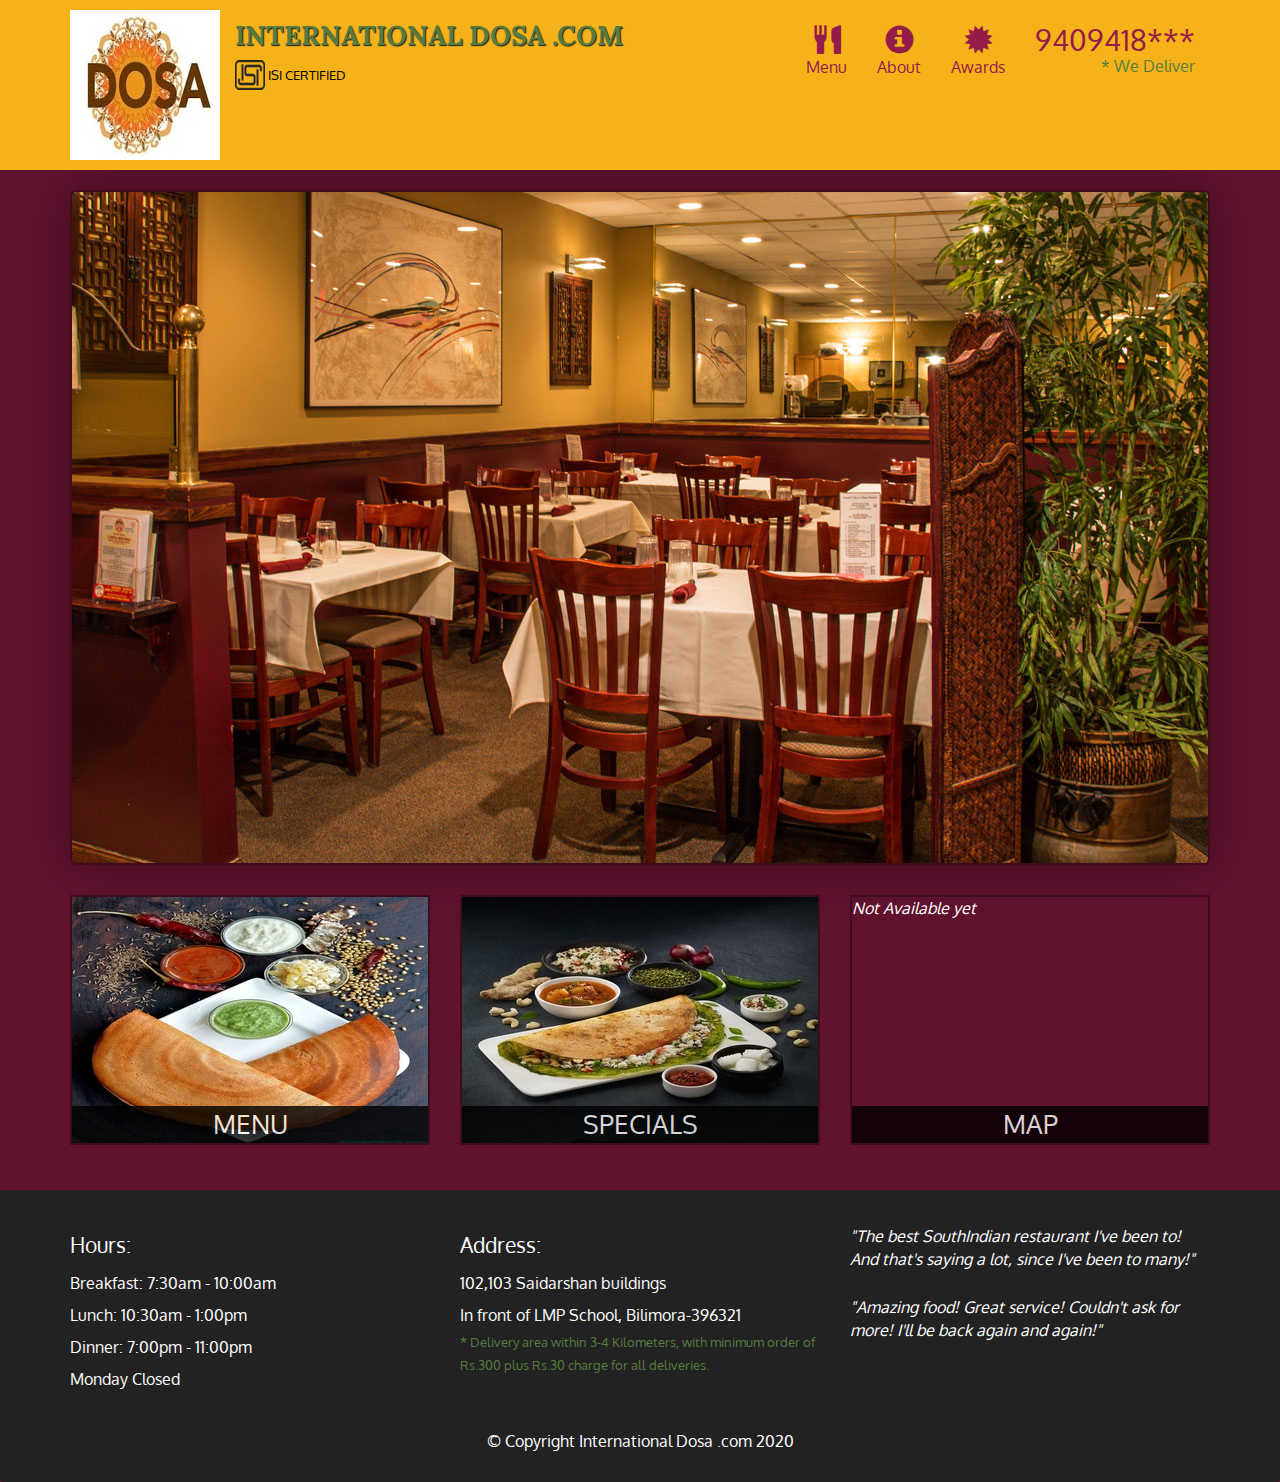
<file: index.html>
<!doctype html>
<html lang="en">
  <head>
    <meta charset="utf-8">
    <meta http-equiv="X-UA-Compatible" content="IE=edge">
    <meta name="viewport" content="width=device-width, initial-scale=1">
    <title>International Dosa.com</title>
    <link rel="stylesheet" href="css/bootstrap.min.css">
    <link rel="stylesheet" href="css/styles.css">
    <link href='https://fonts.googleapis.com/css?family=Oxygen:400,300,700' rel='stylesheet' type='text/css'>
    <link href='https://fonts.googleapis.com/css?family=Lora' rel='stylesheet' type='text/css'>
  </head>
<body>
  <header>
    <nav id="header-nav" class="navbar navbar-default">
      <div class="container">
        <div class="navbar-header">
          <a href="index.html" class="pull-left visible-md visible-lg">
            <div id="logo-img"></div>
          </a>

          <div class="navbar-brand">
            <a href="index.html"><h1>International Dosa .com</h1></a>
            <p>
              <img src="images/Webp.net-resizeimage (1).png" alt="ISI certification">
              <span>ISI Certified</span>
            </p>
          </div>

          <button id="navbarToggle" type="button" class="navbar-toggle collapsed" data-toggle="collapse" data-target="#collapsable-nav" aria-expanded="false">
            <span class="sr-only">Toggle navigation</span>
            <span class="icon-bar"></span>
            <span class="icon-bar"></span>
            <span class="icon-bar"></span>
          </button>
        </div>
        
        <div id="collapsable-nav" class="collapse navbar-collapse">
           <ul id="nav-list" class="nav navbar-nav navbar-right">
            <li class="visible-xs active">
              <a href="index.html">
                <span class="glyphicon glyphicon-home"></span> Home</a>
            </li>
            <li>
              <a href="menu-categories.html">
                <span class="glyphicon glyphicon-cutlery"></span><br class="hidden-xs"> Menu</a>
            </li>
            <li>
              <a href="#">
                <span class="glyphicon glyphicon-info-sign"></span><br class="hidden-xs"> About</a>
            </li>
            <li>
              <a href="#">
                <span class="glyphicon glyphicon-certificate"></span><br class="hidden-xs"> Awards</a>
            </li>
            <li id="phone" class="hidden-xs">
              <a href="tel:940-941-8***">
                <span>9409418***</span></a><div>* We Deliver</div>
            </li>
          </ul><!-- #nav-list -->
        </div><!-- .collapse .navbar-collapse -->
      </div><!-- .container -->
    </nav><!-- #header-nav -->
  </header>

  <div id="call-btn" class="visible-xs">
    <a class="btn" href="tel:940-941-8***">
    <span class="glyphicon glyphicon-earphone"></span>
   9409418***
    </a>
  </div>
  <div id="xs-deliver" class="text-center visible-xs">* We Deliver</div>

  <div id="main-content" class="container">
    <div class="jumbotron">
      <img src="images/jumbotron_768.jpg" alt="Picture of restaurant" class="img-responsive visible-xs">
    </div>

    <div id="home-tiles" class="row">
      <div class="col-md-4 col-sm-6 col-xs-12">
        <a href="menu-categories.html"><div id="menu-tile"><span>menu</span></div></a>
      </div>
      <div class="col-md-4 col-sm-6 col-xs-12">
        <a href="single-category.html"><div id="specials-tile"><span>specials</span></div></a>
      </div>
      <div class="col-md-4 col-sm-12 col-xs-12">
        <!--<a href="https://www.google.com/maps/place/David+Chu's+China+Bistro/@39.3635874,-76.7138622,17z/data=!4m6!1m3!3m2!1s0x89c81a14e7817803:0xab20a0e99daa17ea!2sDavid+Chu's+China+Bistro!3m1!1s0x89c81a14e7817803:0xab20a0e99daa17ea" target="_blank">-->
          <div id="map-tile">
            <spam><i>Not Available yet</i></spam>
            <!--<iframe src="https://www.google.com/maps/embed?pb=!1m18!1m12!1m3!1d3084.675372390488!2d-76.71386218529199!3d39.3635874269356!2m3!1f0!2f0!3f0!3m2!1i1024!2i768!4f13.1!3m3!1m2!1s0x89c81a14e7817803%3A0xab20a0e99daa17ea!2sDavid+Chu&#39;s+China+Bistro!5e0!3m2!1sen!2sus!4v1452824864156" width="100%" height="250" frameborder="0" style="border:0" allowfullscreen></iframe>-->
            <span>map</span>
          </div>
        </a>
      </div>
    </div><!-- End of #home-tiles -->
  </div><!-- End of #main-content -->

  <footer class="panel-footer">
    <div class="container">
      <div class="row">
        <section id="hours" class="col-sm-4">
          <span>Hours:</span><br>
          Breakfast: 7:30am - 10:00am<br>
          Lunch: 10:30am - 1:00pm<br>
          Dinner: 7:00pm - 11:00pm<br>
          Monday Closed
          <hr class="visible-xs">
        </section>
        <section id="address" class="col-sm-4">
          <span>Address:</span><br>
          102,103 Saidarshan buildings<br>
          In front of LMP School, Bilimora-396321
          <p>* Delivery area within 3-4 Kilometers, with minimum order of Rs.300 plus Rs.30 charge for all deliveries.</p>
          <hr class="visible-xs">
        </section>
        <section id="testimonials" class="col-sm-4">
          <p>"The best SouthIndian restaurant I've been to! And that's saying a lot, since I've been to many!"</p>
          <p>"Amazing food! Great service! Couldn't ask for more! I'll be back again and again!"</p>
        </section>
      </div>
      <div class="text-center">&copy; Copyright International Dosa .com 2020</div>
    </div>
  </footer>

  <!-- jQuery (Bootstrap JS plugins depend on it) -->
  <script src="js/jquery-2.1.4.min.js"></script>
  <script src="js/bootstrap.min.js"></script>
  <script src="js/script.js"></script>
</body>
</html>
</file>
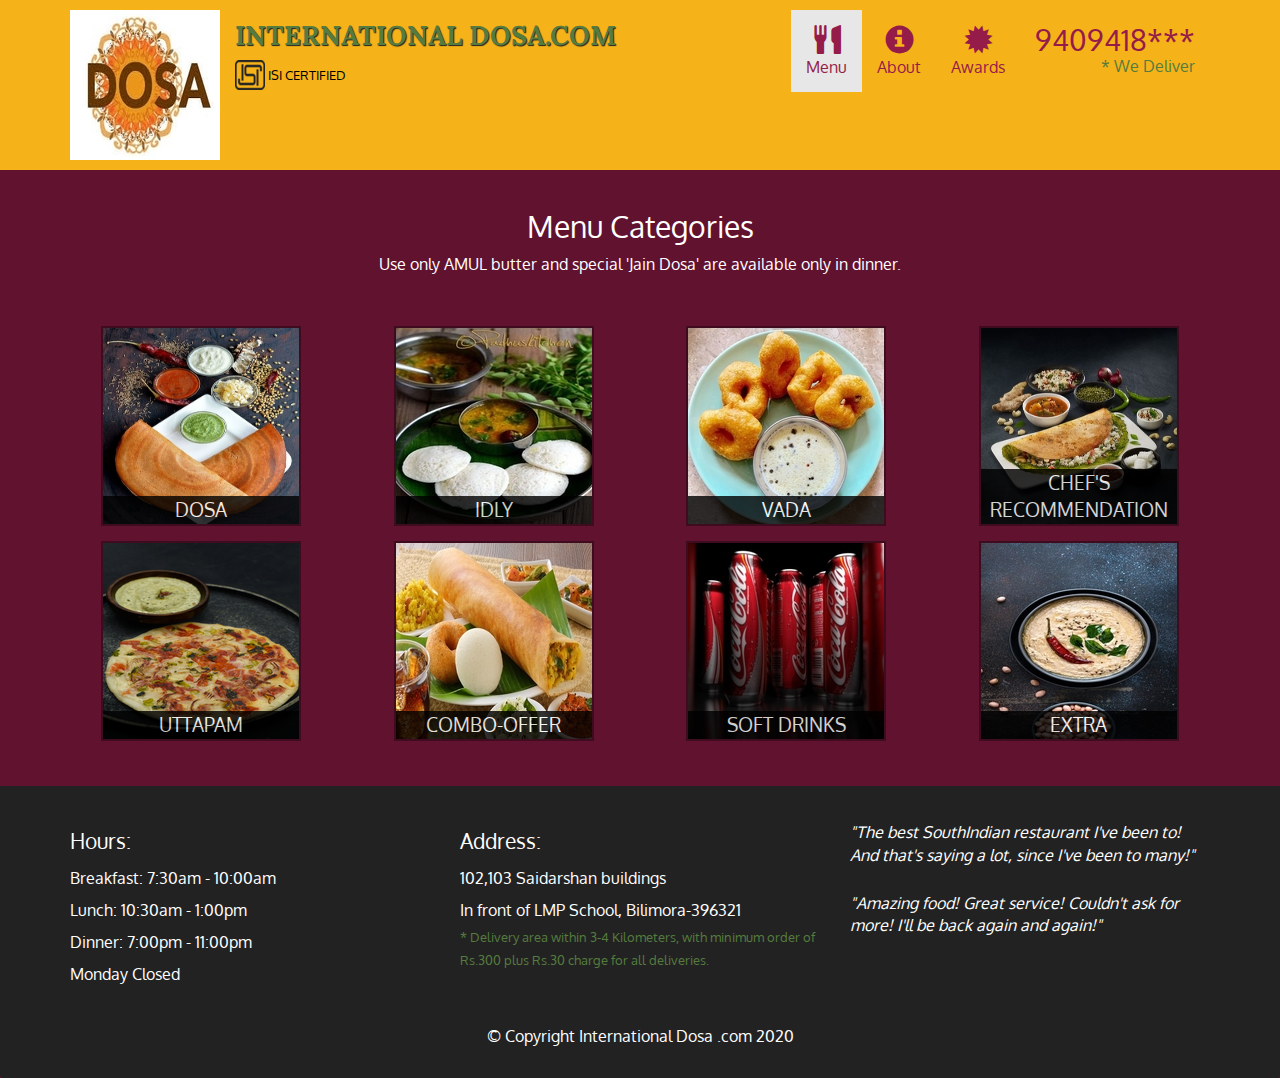
<file: menu-categories.html>
<!doctype html>
<html lang="en">
  <head>
    <meta charset="utf-8">
    <meta http-equiv="X-UA-Compatible" content="IE=edge">
    <meta name="viewport" content="width=device-width, initial-scale=1">
    <title>International Dosa.com</title>
    <link rel="stylesheet" href="css/bootstrap.min.css">
    <link rel="stylesheet" href="css/styles.css">
    <link href='https://fonts.googleapis.com/css?family=Oxygen:400,300,700' rel='stylesheet' type='text/css'>
    <link href='https://fonts.googleapis.com/css?family=Lora' rel='stylesheet' type='text/css'>
  </head>
<body>
  <header>
    <nav id="header-nav" class="navbar navbar-default">
      <div class="container">
        <div class="navbar-header">
          <a href="index.html" class="pull-left visible-md visible-lg">
            <div id="logo-img"></div>
          </a>

          <div class="navbar-brand">
            <a href="index.html"><h1>International Dosa.com</h1></a>
            <p>
              <img src="images/Webp.net-resizeimage (1).png" alt="ISI certification">
              <span>ISI Certified</span>
            </p>
          </div>

          <button type="button" class="navbar-toggle collapsed" data-toggle="collapse" data-target="#collapsable-nav" aria-expanded="false">
            <span class="sr-only">Toggle navigation</span>
            <span class="icon-bar"></span>
            <span class="icon-bar"></span>
            <span class="icon-bar"></span>
          </button>
        </div>
        
        <div id="collapsable-nav" class="collapse navbar-collapse">
           <ul id="nav-list" class="nav navbar-nav navbar-right">
            <li class="visible-xs">
              <a href="index.html">
                <span class="glyphicon glyphicon-home"></span> Home</a>
            </li>
            <li class="active">
              <a href="menu-categories.html">
                <span class="glyphicon glyphicon-cutlery"></span><br class="hidden-xs"> Menu</a>
            </li>
            <li>
              <a href="#">
                <span class="glyphicon glyphicon-info-sign"></span><br class="hidden-xs"> About</a>
            </li>
            <li>
              <a href="#">
                <span class="glyphicon glyphicon-certificate"></span><br class="hidden-xs"> Awards</a>
            </li>
            <li id="phone" class="hidden-xs">
              <a href="tel:410-602-5008">
                <span>9409418***</span></a><div>* We Deliver</div>
            </li>
          </ul><!-- #nav-list -->
        </div><!-- .collapse .navbar-collapse -->
      </div><!-- .container -->
    </nav><!-- #header-nav -->
  </header>

  <div id="call-btn" class="visible-xs">
    <a class="btn" href="tel:940-941-8***">
    <span class="glyphicon glyphicon-earphone"></span>
    9409418821
    </a>
  </div>
  <div id="xs-deliver" class="text-center visible-xs">* We Deliver</div>

  <div id="main-content" class="container">
    <h2 id="menu-categories-title" class="text-center">Menu Categories</h2>
    <div class="text-center">
      Use only AMUL butter and special 'Jain Dosa' are available only in dinner.
    </div>

    <section class="row">
      <div class="col-md-3 col-sm-4 col-xs-6 col-xxs-12">
        <a href="single-category.html">
          <div class="category-tile">
            <img width="200" height="200" src="images/menu/A/Webp.net-resizeimage1.jpg" alt="Dosa">
            <span>Dosa</span>
          </div>
        </a>
      </div>
      <div class="col-md-3 col-sm-4 col-xs-6 col-xxs-12">
        <a href="single-category(Idly).html">
          <div class="category-tile">
            <img width="200" height="200" src="images/menu/B/Webp.net-resizeimage2.jpg" alt="Idly">
            <span>Idly</span>
          </div>
        </a>
      </div>
      <div class="col-md-3 col-sm-4 col-xs-6 col-xxs-12">
        <a href="single-category(Vada).html">
          <div class="category-tile">
            <img width="200" height="200" src="images/menu/C/Vada11.jpg" alt="Vada">
            <span>Vada</span>
          </div>
        </a>
      </div>
      <div class="col-md-3 col-sm-4 col-xs-6 col-xxs-12">
        <a href="single-category(chef).html">
          <div class="category-tile">
            <img width="200" height="200" src="images/menu/D/Webp.net-resizeimage.jpg" alt="Chef's Recommendation">
            <span>Chef's Recommendation</span>
          </div>
        </a>
      </div>
      <div class="col-md-3 col-sm-4 col-xs-6 col-xxs-12">
        <a href="single-category(Uttapam).html">
          <div class="category-tile">
            <img width="200" height="200" src="images/menu/E/Uttapan11.jpg" alt="Uttapam">
            <span>Uttapam</span>
          </div>
        </a>
      </div>
      <div class="col-md-3 col-sm-4 col-xs-6 col-xxs-12">
        <a href="single-category(combo).html">
          <div class="category-tile">
            <img width="200" height="200" src="images/menu/F/Combo11.jpg" alt="Combo-Offer">
            <span>Combo-Offer</span>
          </div>
        </a>
      </div>
      <div class="col-md-3 col-sm-4 col-xs-6 col-xxs-12">
        <a href="#">
          <div class="category-tile">
            <img width="200" height="200" src="images/menu/G/Drink11.jpg" alt="Drinks">
            <span>Soft Drinks</span>
          </div>
        </a>
      </div>
       <div class="col-md-3 col-sm-4 col-xs-6 col-xxs-12">
        <a href="#">
          <div class="category-tile">
            <img width="200" height="200" src="images/menu/H/Extra11.jpg" alt="Extra">
            <span>Extra</span>
          </div>
        </a>
      </div>
    </section>

  </div><!-- End of #main-content -->

  <footer class="panel-footer">
    <div class="container">
      <div class="row">
        <section id="hours" class="col-sm-4">
          <span>Hours:</span><br>
          Breakfast: 7:30am - 10:00am<br>
          Lunch: 10:30am - 1:00pm<br>
          Dinner: 7:00pm - 11:00pm<br>
          Monday Closed
          <hr class="visible-xs">
        </section>
        <section id="address" class="col-sm-4">
          <span>Address:</span><br>
          102,103 Saidarshan buildings<br>
          In front of LMP School, Bilimora-396321
          <p>* Delivery area within 3-4 Kilometers, with minimum order of Rs.300 plus Rs.30 charge for all deliveries.</p>
          <hr class="visible-xs">
        </section>
        <section id="testimonials" class="col-sm-4">
          <p>"The best SouthIndian restaurant I've been to! And that's saying a lot, since I've been to many!"</p>
          <p>"Amazing food! Great service! Couldn't ask for more! I'll be back again and again!"</p>
        </section>
      </div>
      <div class="text-center">&copy; Copyright International Dosa .com 2020</div>
    </div>
  </footer>

  <!-- jQuery (Bootstrap JS plugins depend on it) -->
  <script src="js/jquery-2.1.4.min.js"></script>
  <script src="js/bootstrap.min.js"></script>
  <script src="js/script.js"></script>
</body>
</html>
</file>
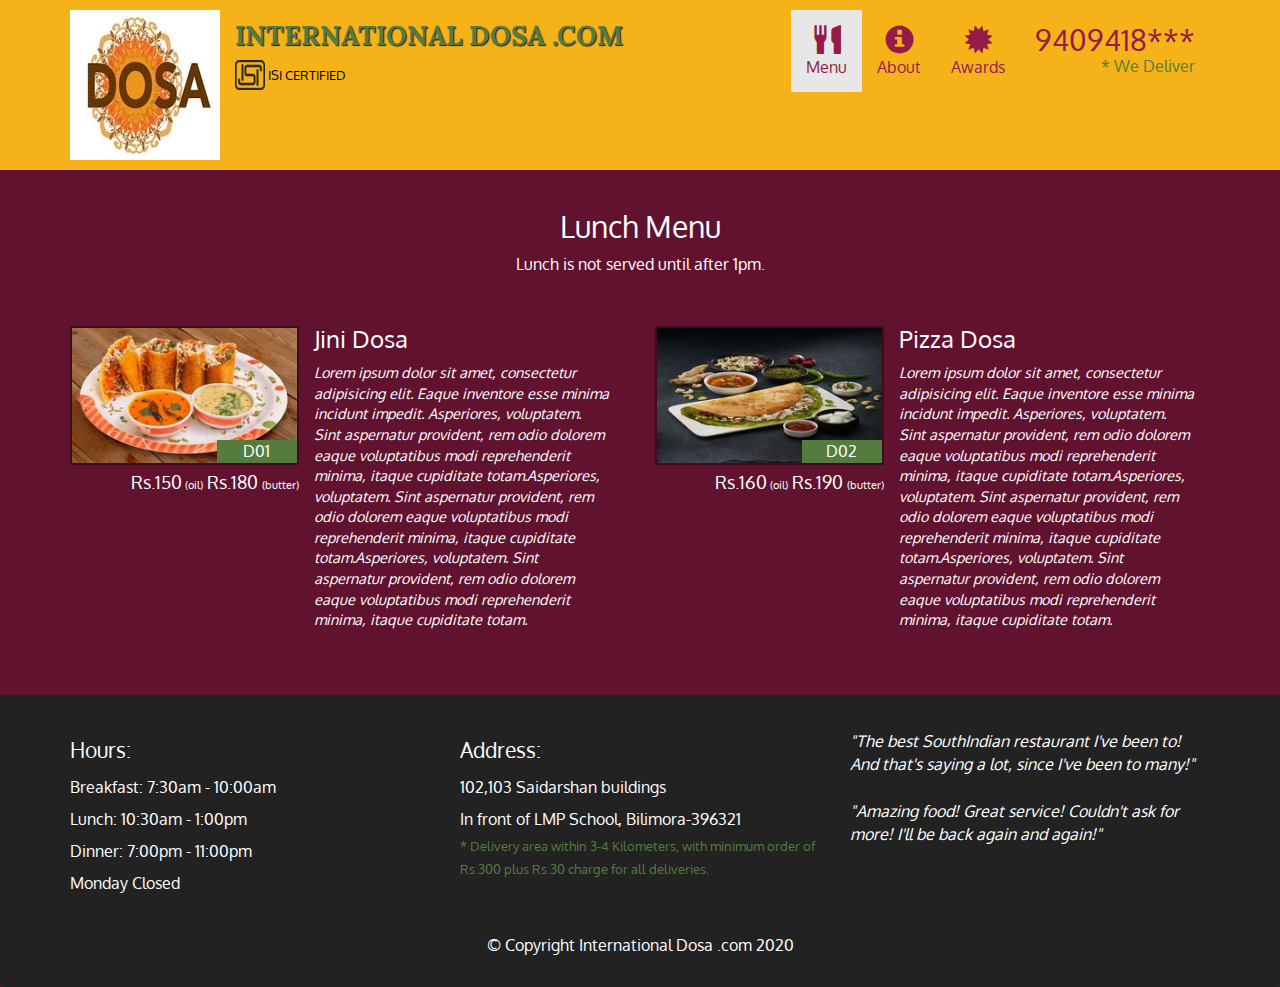
<file: single-category(chef).html>
<!doctype html>
<html lang="en">
  <head>
    <meta charset="utf-8">
    <meta http-equiv="X-UA-Compatible" content="IE=edge">
    <meta name="viewport" content="width=device-width, initial-scale=1">
    <title>International Dosa .com</title>
    <link rel="stylesheet" href="css/bootstrap.min.css">
    <link rel="stylesheet" href="css/styles.css">
    <link href='https://fonts.googleapis.com/css?family=Oxygen:400,300,700' rel='stylesheet' type='text/css'>
    <link href='https://fonts.googleapis.com/css?family=Lora' rel='stylesheet' type='text/css'>
  </head>
<body>
  <header>
    <nav id="header-nav" class="navbar navbar-default">
      <div class="container">
        <div class="navbar-header">
          <a href="index.html" class="pull-left visible-md visible-lg">
            <div id="logo-img"></div>
          </a>

          <div class="navbar-brand">
            <a href="index.html"><h1>International Dosa .com</h1></a>
            <p>
              <img src="images/Webp.net-resizeimage (1).png" alt="ISI certification">
              <span>ISI Certified</span>
            </p>
          </div>

          <button type="button" class="navbar-toggle collapsed" data-toggle="collapse" data-target="#collapsable-nav" aria-expanded="false">
            <span class="sr-only">Toggle navigation</span>
            <span class="icon-bar"></span>
            <span class="icon-bar"></span>
            <span class="icon-bar"></span>
          </button>
        </div>
        
        <div id="collapsable-nav" class="collapse navbar-collapse">
           <ul id="nav-list" class="nav navbar-nav navbar-right">
            <li class="visible-xs">
              <a href="index.html">
                <span class="glyphicon glyphicon-home"></span> Home</a>
            </li>
            <li class="active">
              <a href="menu-categories.html">
                <span class="glyphicon glyphicon-cutlery"></span><br class="hidden-xs"> Menu</a>
            </li>
            <li>
              <a href="#">
                <span class="glyphicon glyphicon-info-sign"></span><br class="hidden-xs"> About</a>
            </li>
            <li>
              <a href="#">
                <span class="glyphicon glyphicon-certificate"></span><br class="hidden-xs"> Awards</a>
            </li>
            <li id="phone" class="hidden-xs">
              <a href="tel:940-941-8***">
                <span>9409418***</span></a><div>* We Deliver</div>
            </li>
          </ul><!-- #nav-list -->
        </div><!-- .collapse .navbar-collapse -->
      </div><!-- .container -->
    </nav><!-- #header-nav -->
  </header>

  <div id="call-btn" class="visible-xs">
    <a class="btn" href="tel:940-941-8***">
    <span class="glyphicon glyphicon-earphone"></span>
    9409418***
    </a>
  </div>
  <div id="xs-deliver" class="text-center visible-xs">* We Deliver</div>

  <div id="main-content" class="container">
    <h2 id="menu-categories-title" class="text-center">Lunch Menu</h2>
    <div class="text-center">Lunch is not served until after 1pm.</div>

    <section class="row">
      <div class="menu-item-tile col-md-6">
        <div class="row">
          <div class="col-sm-5">
            <div class="menu-item-photo">
              <div>D01</div>
              <img class="img-responsive" width="250" height="150" src="images/menu/D/Jimi11.jpg" alt="Plain Dosa">
            </div>
            <div class="menu-item-price">Rs.150<span> (oil)</span> Rs.180 <span>(butter)</span></div>
          </div>
          <div class="menu-item-description col-sm-7">
            <h3 class="menu-item-title">Jini Dosa</h3>
            <p class="menu-item-details">Lorem ipsum dolor sit amet, consectetur adipisicing elit. Eaque inventore esse minima incidunt impedit. Asperiores, voluptatem. Sint aspernatur provident, rem odio dolorem eaque voluptatibus modi reprehenderit minima, itaque cupiditate totam.Asperiores, voluptatem. Sint aspernatur provident, rem odio dolorem eaque voluptatibus modi reprehenderit minima, itaque cupiditate totam.Asperiores, voluptatem. Sint aspernatur provident, rem odio dolorem eaque voluptatibus modi reprehenderit minima, itaque cupiditate totam.</p>
          </div>
        </div>
        <hr class="visible-xs">
      </div>

      <div class="menu-item-tile col-md-6">
        <div class="row">
          <div class="col-sm-5">
            <div class="menu-item-photo">
              <div>D02</div>
              <img class="img-responsive" width="250" height="150" src="images/menu/D/Pizza11.jpg" alt="Pizza Dosa">
            </div>
            <div class="menu-item-price">Rs.160<span> (oil)</span> Rs.190 <span>(butter)</span></div>
          </div>
          <div class="menu-item-description col-sm-7">
            <h3 class="menu-item-title">Pizza Dosa</h3>
            <p class="menu-item-details">Lorem ipsum dolor sit amet, consectetur adipisicing elit. Eaque inventore esse minima incidunt impedit. Asperiores, voluptatem. Sint aspernatur provident, rem odio dolorem eaque voluptatibus modi reprehenderit minima, itaque cupiditate totam.Asperiores, voluptatem. Sint aspernatur provident, rem odio dolorem eaque voluptatibus modi reprehenderit minima, itaque cupiditate totam.Asperiores, voluptatem. Sint aspernatur provident, rem odio dolorem eaque voluptatibus modi reprehenderit minima, itaque cupiditate totam.</p>
          </div>
        </div>
        <hr class="visible-xs">
      </div>

      </section>

  </div><!-- End of #main-content -->

  <footer class="panel-footer">
    <div class="container">
      <div class="row">
        <section id="hours" class="col-sm-4">
          <span>Hours:</span><br>
          Breakfast: 7:30am - 10:00am<br>
          Lunch: 10:30am - 1:00pm<br>
          Dinner: 7:00pm - 11:00pm<br>
          Monday Closed
          <hr class="visible-xs">
        </section>
        <section id="address" class="col-sm-4">
          <span>Address:</span><br>
          102,103 Saidarshan buildings<br>
          In front of LMP School, Bilimora-396321
          <p>* Delivery area within 3-4 Kilometers, with minimum order of Rs.300 plus Rs.30 charge for all deliveries.</p>
          <hr class="visible-xs">
        </section>
        <section id="testimonials" class="col-sm-4">
          <p>"The best SouthIndian restaurant I've been to! And that's saying a lot, since I've been to many!"</p>
          <p>"Amazing food! Great service! Couldn't ask for more! I'll be back again and again!"</p>
        </section>
      </div>
      <div class="text-center">&copy; Copyright International Dosa .com 2020</div>
    </div>
  </footer>

  <!-- jQuery (Bootstrap JS plugins depend on it) -->
  <script src="js/jquery-2.1.4.min.js"></script>
  <script src="js/bootstrap.min.js"></script>
  <script src="js/script.js"></script>
</body>
</html>
</file>
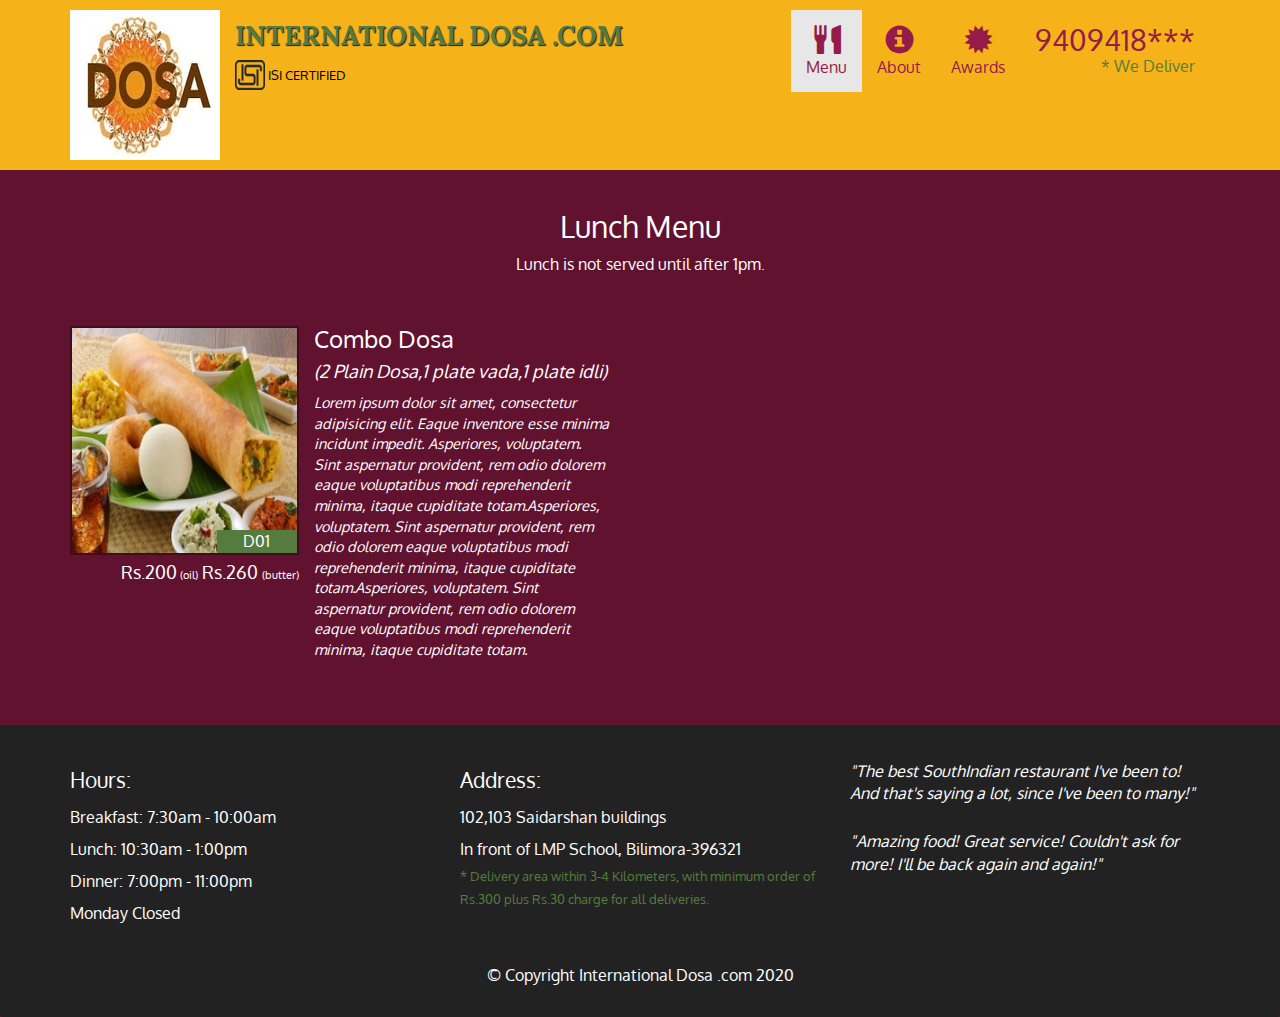
<file: single-category(combo).html>
<!doctype html>
<html lang="en">
  <head>
    <meta charset="utf-8">
    <meta http-equiv="X-UA-Compatible" content="IE=edge">
    <meta name="viewport" content="width=device-width, initial-scale=1">
    <title>International Dosa .com</title>
    <link rel="stylesheet" href="css/bootstrap.min.css">
    <link rel="stylesheet" href="css/styles.css">
    <link href='https://fonts.googleapis.com/css?family=Oxygen:400,300,700' rel='stylesheet' type='text/css'>
    <link href='https://fonts.googleapis.com/css?family=Lora' rel='stylesheet' type='text/css'>
  </head>
<body>
  <header>
    <nav id="header-nav" class="navbar navbar-default">
      <div class="container">
        <div class="navbar-header">
          <a href="index.html" class="pull-left visible-md visible-lg">
            <div id="logo-img"></div>
          </a>

          <div class="navbar-brand">
            <a href="index.html"><h1>International Dosa .com</h1></a>
            <p>
              <img src="images/Webp.net-resizeimage (1).png" alt="ISI certification">
              <span>ISI Certified</span>
            </p>
          </div>

          <button type="button" class="navbar-toggle collapsed" data-toggle="collapse" data-target="#collapsable-nav" aria-expanded="false">
            <span class="sr-only">Toggle navigation</span>
            <span class="icon-bar"></span>
            <span class="icon-bar"></span>
            <span class="icon-bar"></span>
          </button>
        </div>
        
        <div id="collapsable-nav" class="collapse navbar-collapse">
           <ul id="nav-list" class="nav navbar-nav navbar-right">
            <li class="visible-xs">
              <a href="index.html">
                <span class="glyphicon glyphicon-home"></span> Home</a>
            </li>
            <li class="active">
              <a href="menu-categories.html">
                <span class="glyphicon glyphicon-cutlery"></span><br class="hidden-xs"> Menu</a>
            </li>
            <li>
              <a href="#">
                <span class="glyphicon glyphicon-info-sign"></span><br class="hidden-xs"> About</a>
            </li>
            <li>
              <a href="#">
                <span class="glyphicon glyphicon-certificate"></span><br class="hidden-xs"> Awards</a>
            </li>
            <li id="phone" class="hidden-xs">
              <a href="tel:940-941-8***">
                <span>9409418***</span></a><div>* We Deliver</div>
            </li>
          </ul><!-- #nav-list -->
        </div><!-- .collapse .navbar-collapse -->
      </div><!-- .container -->
    </nav><!-- #header-nav -->
  </header>

  <div id="call-btn" class="visible-xs">
    <a class="btn" href="tel:940-941-8***">
    <span class="glyphicon glyphicon-earphone"></span>
    9409418***
    </a>
  </div>
  <div id="xs-deliver" class="text-center visible-xs">* We Deliver</div>

  <div id="main-content" class="container">
    <h2 id="menu-categories-title" class="text-center">Lunch Menu</h2>
    <div class="text-center">Lunch is not served until after 1pm.</div>

    <section class="row">
      <div class="menu-item-tile col-md-6">
        <div class="row">
          <div class="col-sm-5">
            <div class="menu-item-photo">
              <div>D01</div>
              <img class="img-responsive" width="250" height="150" src="images/menu/F/Combo11.jpg" alt="Combo Dosa">
            </div>
            <div class="menu-item-price">Rs.200<span> (oil)</span> Rs.260 <span>(butter)</span></div>
          </div>
          <div class="menu-item-description col-sm-7">
            <h3 class="menu-item-title">Combo Dosa</h3><h4><i>(2 Plain Dosa,1 plate vada,1 plate idli)</i></h4>
            <p class="menu-item-details">Lorem ipsum dolor sit amet, consectetur adipisicing elit. Eaque inventore esse minima incidunt impedit. Asperiores, voluptatem. Sint aspernatur provident, rem odio dolorem eaque voluptatibus modi reprehenderit minima, itaque cupiditate totam.Asperiores, voluptatem. Sint aspernatur provident, rem odio dolorem eaque voluptatibus modi reprehenderit minima, itaque cupiditate totam.Asperiores, voluptatem. Sint aspernatur provident, rem odio dolorem eaque voluptatibus modi reprehenderit minima, itaque cupiditate totam.</p>
          </div>
        </div>
        <hr class="visible-xs">
      </div>
       <div class="clearfix visible-lg-block visible-md-block"></div>

    </section>

  </div><!-- End of #main-content -->

  <footer class="panel-footer">
    <div class="container">
      <div class="row">
        <section id="hours" class="col-sm-4">
          <span>Hours:</span><br>
          Breakfast: 7:30am - 10:00am<br>
          Lunch: 10:30am - 1:00pm<br>
          Dinner: 7:00pm - 11:00pm<br>
          Monday Closed
          <hr class="visible-xs">
        </section>
        <section id="address" class="col-sm-4">
          <span>Address:</span><br>
          102,103 Saidarshan buildings<br>
          In front of LMP School, Bilimora-396321
          <p>* Delivery area within 3-4 Kilometers, with minimum order of Rs.300 plus Rs.30 charge for all deliveries.</p>
          <hr class="visible-xs">
        </section>
        <section id="testimonials" class="col-sm-4">
          <p>"The best SouthIndian restaurant I've been to! And that's saying a lot, since I've been to many!"</p>
          <p>"Amazing food! Great service! Couldn't ask for more! I'll be back again and again!"</p>
        </section>
      </div>
      <div class="text-center">&copy; Copyright International Dosa .com 2020</div>
    </div>
  </footer>

  <!-- jQuery (Bootstrap JS plugins depend on it) -->
  <script src="js/jquery-2.1.4.min.js"></script>
  <script src="js/bootstrap.min.js"></script>
  <script src="js/script.js"></script>
</body>
</html>
</file>
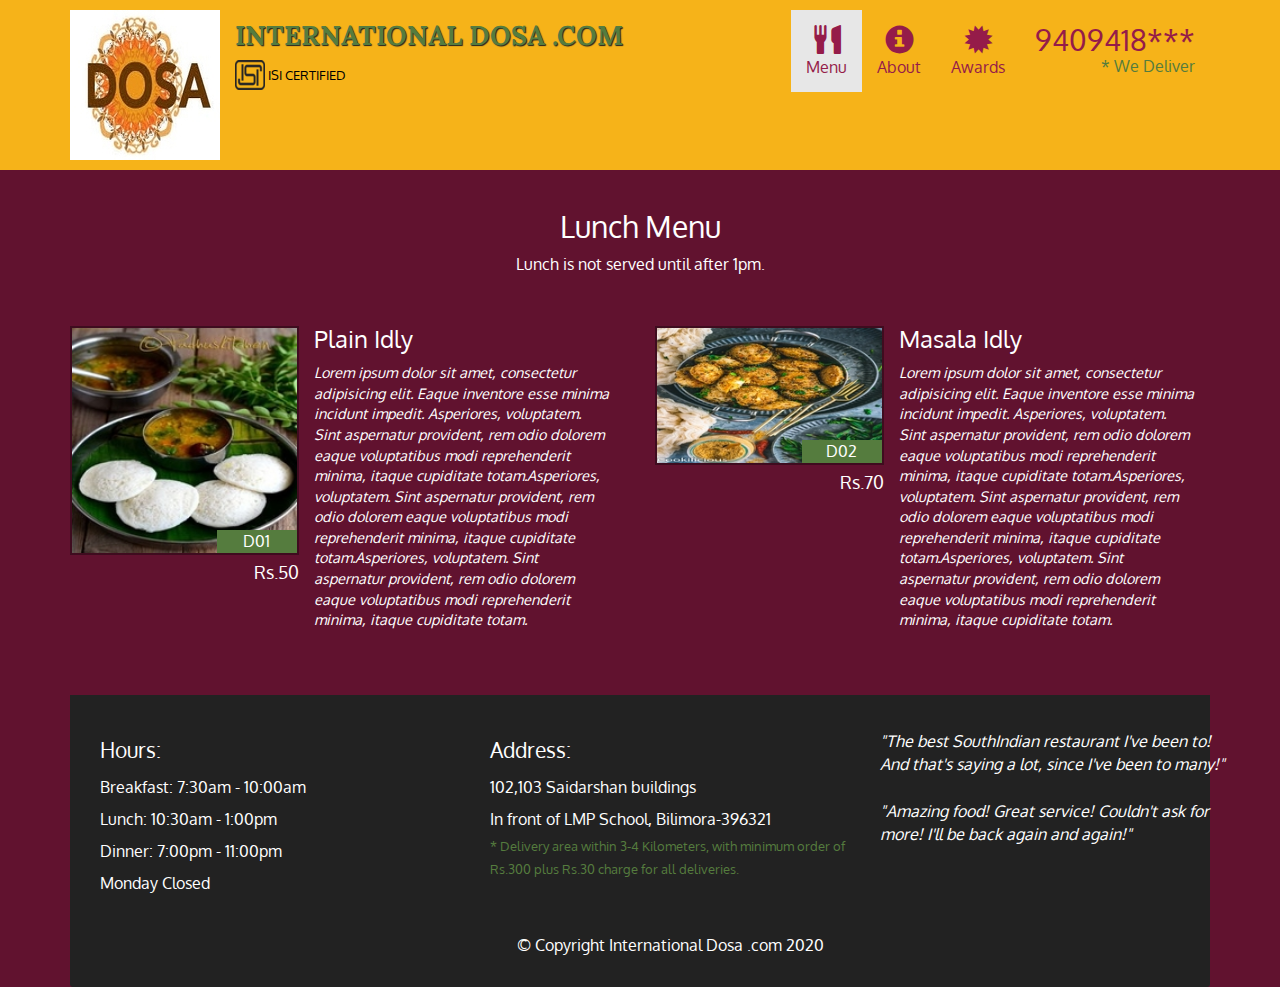
<file: single-category(Idly).html>
<!doctype html>
<html lang="en">
  <head>
    <meta charset="utf-8">
    <meta http-equiv="X-UA-Compatible" content="IE=edge">
    <meta name="viewport" content="width=device-width, initial-scale=1">
    <title>International Dosa .com</title>
    <link rel="stylesheet" href="css/bootstrap.min.css">
    <link rel="stylesheet" href="css/styles.css">
    <link href='https://fonts.googleapis.com/css?family=Oxygen:400,300,700' rel='stylesheet' type='text/css'>
    <link href='https://fonts.googleapis.com/css?family=Lora' rel='stylesheet' type='text/css'>
  </head>
<body>
  <header>
    <nav id="header-nav" class="navbar navbar-default">
      <div class="container">
        <div class="navbar-header">
          <a href="index.html" class="pull-left visible-md visible-lg">
            <div id="logo-img"></div>
          </a>

          <div class="navbar-brand">
            <a href="index.html"><h1>International Dosa .com</h1></a>
            <p>
              <img src="images/Webp.net-resizeimage (1).png" alt="ISI certification">
              <span>ISI Certified</span>
            </p>
          </div>

          <button type="button" class="navbar-toggle collapsed" data-toggle="collapse" data-target="#collapsable-nav" aria-expanded="false">
            <span class="sr-only">Toggle navigation</span>
            <span class="icon-bar"></span>
            <span class="icon-bar"></span>
            <span class="icon-bar"></span>
          </button>
        </div>
        
        <div id="collapsable-nav" class="collapse navbar-collapse">
           <ul id="nav-list" class="nav navbar-nav navbar-right">
            <li class="visible-xs">
              <a href="index.html">
                <span class="glyphicon glyphicon-home"></span> Home</a>
            </li>
            <li class="active">
              <a href="menu-categories.html">
                <span class="glyphicon glyphicon-cutlery"></span><br class="hidden-xs"> Menu</a>
            </li>
            <li>
              <a href="#">
                <span class="glyphicon glyphicon-info-sign"></span><br class="hidden-xs"> About</a>
            </li>
            <li>
              <a href="#">
                <span class="glyphicon glyphicon-certificate"></span><br class="hidden-xs"> Awards</a>
            </li>
            <li id="phone" class="hidden-xs">
              <a href="tel:940-941-8***">
                <span>9409418***</span></a><div>* We Deliver</div>
            </li>
          </ul><!-- #nav-list -->
        </div><!-- .collapse .navbar-collapse -->
      </div><!-- .container -->
    </nav><!-- #header-nav -->
  </header>

  <div id="call-btn" class="visible-xs">
    <a class="btn" href="tel:940-941-8***">
    <span class="glyphicon glyphicon-earphone"></span>
    9409418***
    </a>
  </div>
  <div id="xs-deliver" class="text-center visible-xs">* We Deliver</div>

  <div id="main-content" class="container">
    <h2 id="menu-categories-title" class="text-center">Lunch Menu</h2>
    <div class="text-center">Lunch is not served until after 1pm.</div>

    <section class="row">
      <div class="menu-item-tile col-md-6">
        <div class="row">
          <div class="col-sm-5">
            <div class="menu-item-photo">
              <div>D01</div>
              <img class="img-responsive" width="250" height="150" src="images/menu/B/Webp.net-resizeimage2.jpg" alt="Plain Idly">
            </div>
            <div class="menu-item-price">Rs.50<span></span> <span></span></div>
          </div>
          <div class="menu-item-description col-sm-7">
            <h3 class="menu-item-title">Plain Idly</h3>
            <p class="menu-item-details">Lorem ipsum dolor sit amet, consectetur adipisicing elit. Eaque inventore esse minima incidunt impedit. Asperiores, voluptatem. Sint aspernatur provident, rem odio dolorem eaque voluptatibus modi reprehenderit minima, itaque cupiditate totam.Asperiores, voluptatem. Sint aspernatur provident, rem odio dolorem eaque voluptatibus modi reprehenderit minima, itaque cupiditate totam.Asperiores, voluptatem. Sint aspernatur provident, rem odio dolorem eaque voluptatibus modi reprehenderit minima, itaque cupiditate totam.</p>
          </div>
        </div>
        <hr class="visible-xs">
      </div>

      <div class="menu-item-tile col-md-6">
        <div class="row">
          <div class="col-sm-5">
            <div class="menu-item-photo">
              <div>D02</div>
              <img class="img-responsive" width="250" height="150" src="images/menu/B/MasalaIdly11.jpg" alt="Masala Idly">
            </div>
            <div class="menu-item-price">Rs.70<span></span> <span></span></div>
          </div>
          <div class="menu-item-description col-sm-7">
            <h3 class="menu-item-title">Masala Idly</h3>
            <p class="menu-item-details">Lorem ipsum dolor sit amet, consectetur adipisicing elit. Eaque inventore esse minima incidunt impedit. Asperiores, voluptatem. Sint aspernatur provident, rem odio dolorem eaque voluptatibus modi reprehenderit minima, itaque cupiditate totam.Asperiores, voluptatem. Sint aspernatur provident, rem odio dolorem eaque voluptatibus modi reprehenderit minima, itaque cupiditate totam.Asperiores, voluptatem. Sint aspernatur provident, rem odio dolorem eaque voluptatibus modi reprehenderit minima, itaque cupiditate totam.</p>
          </div>
        </div>
        <hr class="visible-xs">
      </div>
    </section>

  <footer class="panel-footer">
    <div class="container">
      <div class="row">
        <section id="hours" class="col-sm-4">
          <span>Hours:</span><br>
          Breakfast: 7:30am - 10:00am<br>
          Lunch: 10:30am - 1:00pm<br>
          Dinner: 7:00pm - 11:00pm<br>
          Monday Closed
          <hr class="visible-xs">
        </section>
        <section id="address" class="col-sm-4">
          <span>Address:</span><br>
          102,103 Saidarshan buildings<br>
          In front of LMP School, Bilimora-396321
          <p>* Delivery area within 3-4 Kilometers, with minimum order of Rs.300 plus Rs.30 charge for all deliveries.</p>
          <hr class="visible-xs">
        </section>
        <section id="testimonials" class="col-sm-4">
          <p>"The best SouthIndian restaurant I've been to! And that's saying a lot, since I've been to many!"</p>
          <p>"Amazing food! Great service! Couldn't ask for more! I'll be back again and again!"</p>
        </section>
      </div>
      <div class="text-center">&copy; Copyright International Dosa .com 2020</div>
    </div>
  </footer>

  <!-- jQuery (Bootstrap JS plugins depend on it) -->
  <script src="js/jquery-2.1.4.min.js"></script>
  <script src="js/bootstrap.min.js"></script>
  <script src="js/script.js"></script>
</body>
</html>
</file>
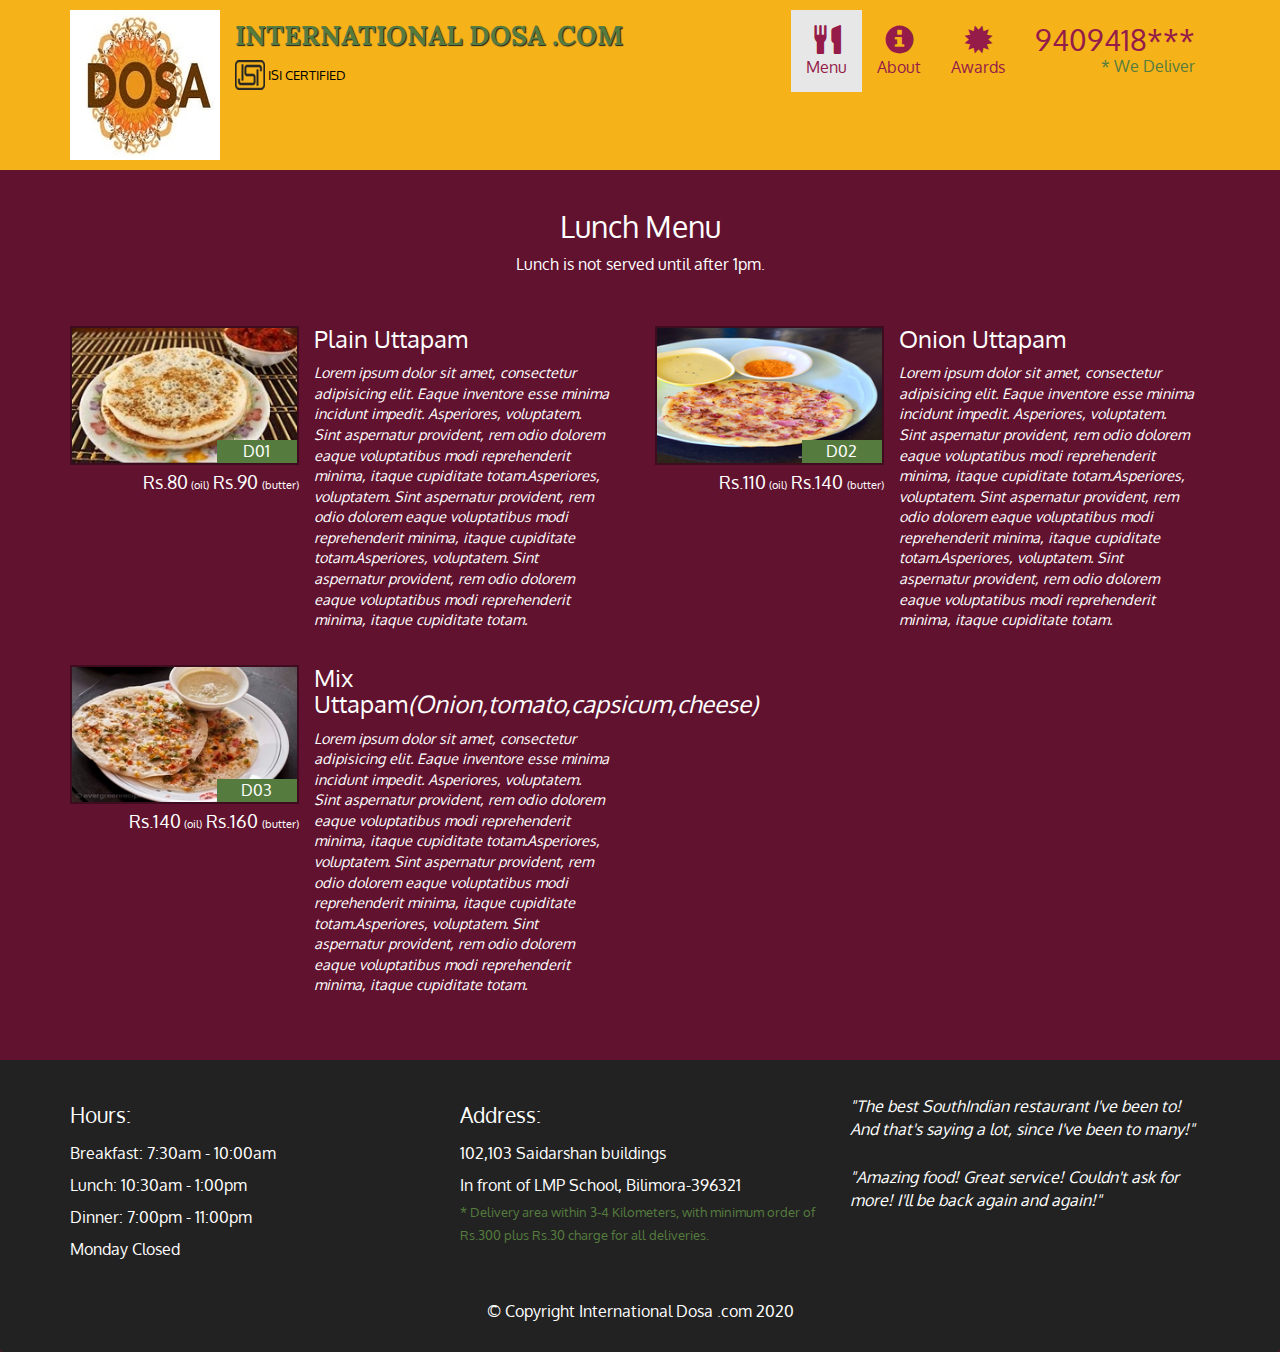
<file: single-category(Uttapam).html>
<!doctype html>
<html lang="en">
  <head>
    <meta charset="utf-8">
    <meta http-equiv="X-UA-Compatible" content="IE=edge">
    <meta name="viewport" content="width=device-width, initial-scale=1">
    <title>International Dosa .com</title>
    <link rel="stylesheet" href="css/bootstrap.min.css">
    <link rel="stylesheet" href="css/styles.css">
    <link href='https://fonts.googleapis.com/css?family=Oxygen:400,300,700' rel='stylesheet' type='text/css'>
    <link href='https://fonts.googleapis.com/css?family=Lora' rel='stylesheet' type='text/css'>
  </head>
<body>
  <header>
    <nav id="header-nav" class="navbar navbar-default">
      <div class="container">
        <div class="navbar-header">
          <a href="index.html" class="pull-left visible-md visible-lg">
            <div id="logo-img"></div>
          </a>

          <div class="navbar-brand">
            <a href="index.html"><h1>International Dosa .com</h1></a>
            <p>
              <img src="images/Webp.net-resizeimage (1).png" alt="ISI certification">
              <span>ISI Certified</span>
            </p>
          </div>

          <button type="button" class="navbar-toggle collapsed" data-toggle="collapse" data-target="#collapsable-nav" aria-expanded="false">
            <span class="sr-only">Toggle navigation</span>
            <span class="icon-bar"></span>
            <span class="icon-bar"></span>
            <span class="icon-bar"></span>
          </button>
        </div>
        
        <div id="collapsable-nav" class="collapse navbar-collapse">
           <ul id="nav-list" class="nav navbar-nav navbar-right">
            <li class="visible-xs">
              <a href="index.html">
                <span class="glyphicon glyphicon-home"></span> Home</a>
            </li>
            <li class="active">
              <a href="menu-categories.html">
                <span class="glyphicon glyphicon-cutlery"></span><br class="hidden-xs"> Menu</a>
            </li>
            <li>
              <a href="#">
                <span class="glyphicon glyphicon-info-sign"></span><br class="hidden-xs"> About</a>
            </li>
            <li>
              <a href="#">
                <span class="glyphicon glyphicon-certificate"></span><br class="hidden-xs"> Awards</a>
            </li>
            <li id="phone" class="hidden-xs">
              <a href="tel:940-941-8***">
                <span>9409418***</span></a><div>* We Deliver</div>
            </li>
          </ul><!-- #nav-list -->
        </div><!-- .collapse .navbar-collapse -->
      </div><!-- .container -->
    </nav><!-- #header-nav -->
  </header>

  <div id="call-btn" class="visible-xs">
    <a class="btn" href="tel:940-941-8***">
    <span class="glyphicon glyphicon-earphone"></span>
    9409418***
    </a>
  </div>
  <div id="xs-deliver" class="text-center visible-xs">* We Deliver</div>

  <div id="main-content" class="container">
    <h2 id="menu-categories-title" class="text-center">Lunch Menu</h2>
    <div class="text-center">Lunch is not served until after 1pm.</div>

    <section class="row">
      <div class="menu-item-tile col-md-6">
        <div class="row">
          <div class="col-sm-5">
            <div class="menu-item-photo">
              <div>D01</div>
              <img class="img-responsive" width="250" height="150" src="images/menu/E/PlainUttapam11.jpg" alt="Plain Uttapam">
            </div>
            <div class="menu-item-price">Rs.80<span> (oil)</span> Rs.90 <span>(butter)</span></div>
          </div>
          <div class="menu-item-description col-sm-7">
            <h3 class="menu-item-title">Plain Uttapam</h3>
            <p class="menu-item-details">Lorem ipsum dolor sit amet, consectetur adipisicing elit. Eaque inventore esse minima incidunt impedit. Asperiores, voluptatem. Sint aspernatur provident, rem odio dolorem eaque voluptatibus modi reprehenderit minima, itaque cupiditate totam.Asperiores, voluptatem. Sint aspernatur provident, rem odio dolorem eaque voluptatibus modi reprehenderit minima, itaque cupiditate totam.Asperiores, voluptatem. Sint aspernatur provident, rem odio dolorem eaque voluptatibus modi reprehenderit minima, itaque cupiditate totam.</p>
          </div>
        </div>
        <hr class="visible-xs">
      </div>

      <div class="menu-item-tile col-md-6">
        <div class="row">
          <div class="col-sm-5">
            <div class="menu-item-photo">
              <div>D02</div>
              <img class="img-responsive" width="250" height="150" src="images/menu/E/OnionUttapam11.jpg" alt="Onion Uttapam">
            </div>
            <div class="menu-item-price">Rs.110<span> (oil)</span> Rs.140 <span>(butter)</span></div>
          </div>
          <div class="menu-item-description col-sm-7">
            <h3 class="menu-item-title">Onion Uttapam</h3>
            <p class="menu-item-details">Lorem ipsum dolor sit amet, consectetur adipisicing elit. Eaque inventore esse minima incidunt impedit. Asperiores, voluptatem. Sint aspernatur provident, rem odio dolorem eaque voluptatibus modi reprehenderit minima, itaque cupiditate totam.Asperiores, voluptatem. Sint aspernatur provident, rem odio dolorem eaque voluptatibus modi reprehenderit minima, itaque cupiditate totam.Asperiores, voluptatem. Sint aspernatur provident, rem odio dolorem eaque voluptatibus modi reprehenderit minima, itaque cupiditate totam.</p>
          </div>
        </div>
        <hr class="visible-xs">
      </div>

      <div class="clearfix visible-lg-block visible-md-block"></div>

       <div class="menu-item-tile col-md-6">
        <div class="row">
          <div class="col-sm-5">
            <div class="menu-item-photo">
              <div>D03</div>
              <img class="img-responsive" width="250" height="150" src="images/menu/E/MixUttapam11.jpg" alt="Mix Uttapam">
            </div>
            <div class="menu-item-price">Rs.140<span> (oil)</span> Rs.160 <span>(butter)</span></div>
          </div>
          <div class="menu-item-description col-sm-7">
            <h3 class="menu-item-title">Mix Uttapam<i>(Onion,tomato,capsicum,cheese)</i></h3>
            <p class="menu-item-details">Lorem ipsum dolor sit amet, consectetur adipisicing elit. Eaque inventore esse minima incidunt impedit. Asperiores, voluptatem. Sint aspernatur provident, rem odio dolorem eaque voluptatibus modi reprehenderit minima, itaque cupiditate totam.Asperiores, voluptatem. Sint aspernatur provident, rem odio dolorem eaque voluptatibus modi reprehenderit minima, itaque cupiditate totam.Asperiores, voluptatem. Sint aspernatur provident, rem odio dolorem eaque voluptatibus modi reprehenderit minima, itaque cupiditate totam.</p>
          </div>
        </div>
        <hr class="visible-xs">
      </div>

      </section>

  </div><!-- End of #main-content -->

  <footer class="panel-footer">
    <div class="container">
      <div class="row">
        <section id="hours" class="col-sm-4">
          <span>Hours:</span><br>
          Breakfast: 7:30am - 10:00am<br>
          Lunch: 10:30am - 1:00pm<br>
          Dinner: 7:00pm - 11:00pm<br>
          Monday Closed
          <hr class="visible-xs">
        </section>
        <section id="address" class="col-sm-4">
          <span>Address:</span><br>
          102,103 Saidarshan buildings<br>
          In front of LMP School, Bilimora-396321
          <p>* Delivery area within 3-4 Kilometers, with minimum order of Rs.300 plus Rs.30 charge for all deliveries.</p>
          <hr class="visible-xs">
        </section>
        <section id="testimonials" class="col-sm-4">
          <p>"The best SouthIndian restaurant I've been to! And that's saying a lot, since I've been to many!"</p>
          <p>"Amazing food! Great service! Couldn't ask for more! I'll be back again and again!"</p>
        </section>
      </div>
      <div class="text-center">&copy; Copyright International Dosa .com 2020</div>
    </div>
  </footer>

  <!-- jQuery (Bootstrap JS plugins depend on it) -->
  <script src="js/jquery-2.1.4.min.js"></script>
  <script src="js/bootstrap.min.js"></script>
  <script src="js/script.js"></script>
</body>
</html>
</file>
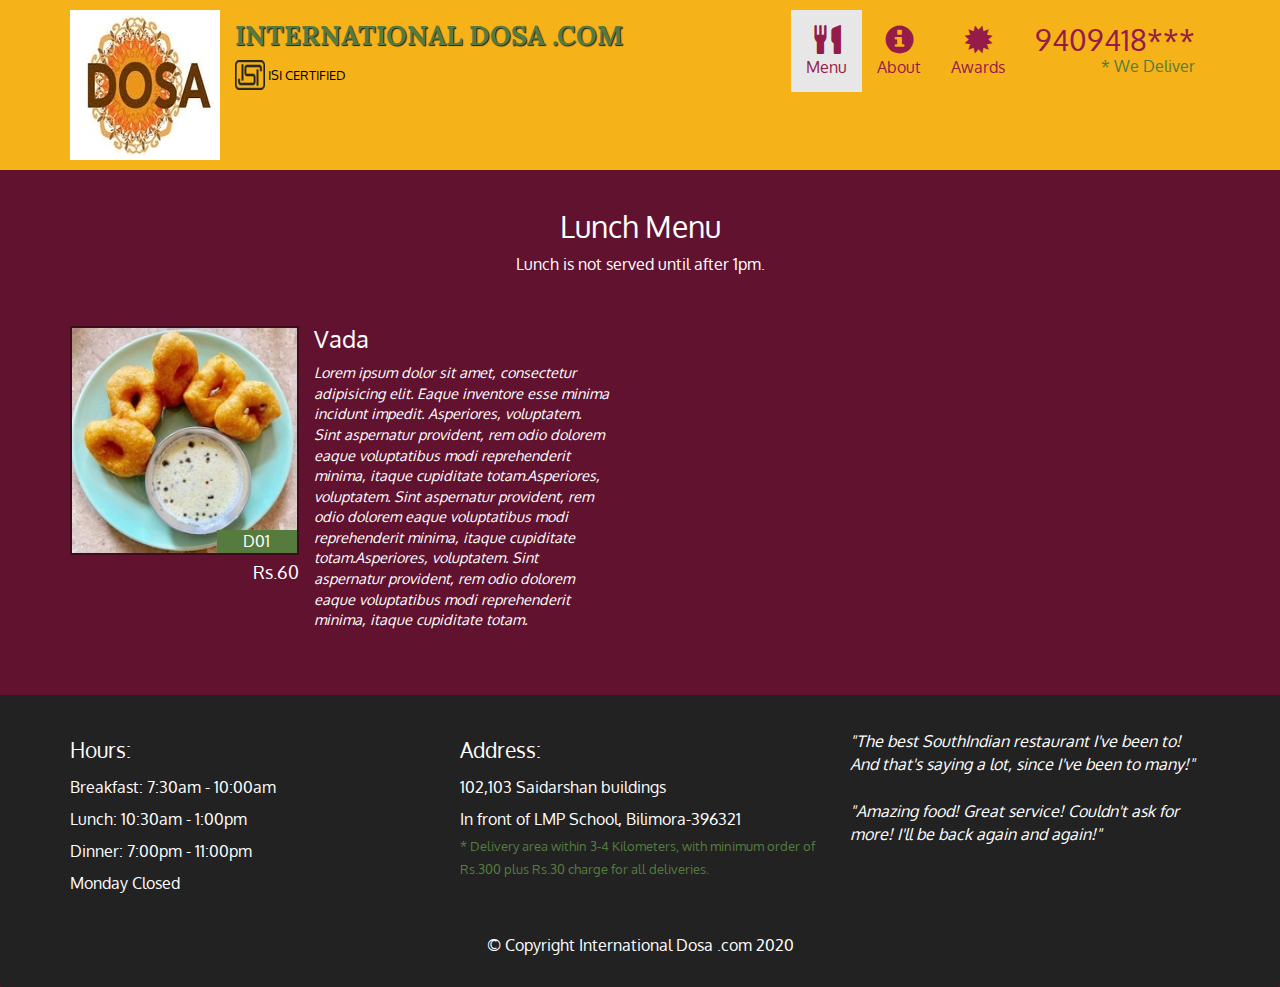
<file: single-category(Vada).html>
<!doctype html>
<html lang="en">
  <head>
    <meta charset="utf-8">
    <meta http-equiv="X-UA-Compatible" content="IE=edge">
    <meta name="viewport" content="width=device-width, initial-scale=1">
    <title>International Dosa .com</title>
    <link rel="stylesheet" href="css/bootstrap.min.css">
    <link rel="stylesheet" href="css/styles.css">
    <link href='https://fonts.googleapis.com/css?family=Oxygen:400,300,700' rel='stylesheet' type='text/css'>
    <link href='https://fonts.googleapis.com/css?family=Lora' rel='stylesheet' type='text/css'>
  </head>
<body>
  <header>
    <nav id="header-nav" class="navbar navbar-default">
      <div class="container">
        <div class="navbar-header">
          <a href="index.html" class="pull-left visible-md visible-lg">
            <div id="logo-img"></div>
          </a>

          <div class="navbar-brand">
            <a href="index.html"><h1>International Dosa .com</h1></a>
            <p>
              <img src="images/Webp.net-resizeimage (1).png" alt="ISI certification">
              <span>ISI Certified</span>
            </p>
          </div>

          <button type="button" class="navbar-toggle collapsed" data-toggle="collapse" data-target="#collapsable-nav" aria-expanded="false">
            <span class="sr-only">Toggle navigation</span>
            <span class="icon-bar"></span>
            <span class="icon-bar"></span>
            <span class="icon-bar"></span>
          </button>
        </div>
        
        <div id="collapsable-nav" class="collapse navbar-collapse">
           <ul id="nav-list" class="nav navbar-nav navbar-right">
            <li class="visible-xs">
              <a href="index.html">
                <span class="glyphicon glyphicon-home"></span> Home</a>
            </li>
            <li class="active">
              <a href="menu-categories.html">
                <span class="glyphicon glyphicon-cutlery"></span><br class="hidden-xs"> Menu</a>
            </li>
            <li>
              <a href="#">
                <span class="glyphicon glyphicon-info-sign"></span><br class="hidden-xs"> About</a>
            </li>
            <li>
              <a href="#">
                <span class="glyphicon glyphicon-certificate"></span><br class="hidden-xs"> Awards</a>
            </li>
            <li id="phone" class="hidden-xs">
              <a href="tel:940-941-8***">
                <span>9409418***</span></a><div>* We Deliver</div>
            </li>
          </ul><!-- #nav-list -->
        </div><!-- .collapse .navbar-collapse -->
      </div><!-- .container -->
    </nav><!-- #header-nav -->
  </header>

  <div id="call-btn" class="visible-xs">
    <a class="btn" href="tel:940-941-8***">
    <span class="glyphicon glyphicon-earphone"></span>
    9409418***
    </a>
  </div>
  <div id="xs-deliver" class="text-center visible-xs">* We Deliver</div>

  <div id="main-content" class="container">
    <h2 id="menu-categories-title" class="text-center">Lunch Menu</h2>
    <div class="text-center">Lunch is not served until after 1pm.</div>

    <section class="row">
      <div class="menu-item-tile col-md-6">
        <div class="row">
          <div class="col-sm-5">
            <div class="menu-item-photo">
              <div>D01</div>
              <img class="img-responsive" width="250" height="150" src="images/menu/C/Vada11.jpg" alt="vada">
            </div>
            <div class="menu-item-price">Rs.60<span> </span>  <span></span></div>
          </div>
          <div class="menu-item-description col-sm-7">
            <h3 class="menu-item-title">Vada</h3>
            <p class="menu-item-details">Lorem ipsum dolor sit amet, consectetur adipisicing elit. Eaque inventore esse minima incidunt impedit. Asperiores, voluptatem. Sint aspernatur provident, rem odio dolorem eaque voluptatibus modi reprehenderit minima, itaque cupiditate totam.Asperiores, voluptatem. Sint aspernatur provident, rem odio dolorem eaque voluptatibus modi reprehenderit minima, itaque cupiditate totam.Asperiores, voluptatem. Sint aspernatur provident, rem odio dolorem eaque voluptatibus modi reprehenderit minima, itaque cupiditate totam.</p>
          </div>
        </div>
        <hr class="visible-xs">
      </div>
      <div class="clearfix visible-lg-block visible-md-block"></div>
    </section>

  </div><!-- End of #main-content -->

  <footer class="panel-footer">
    <div class="container">
      <div class="row">
        <section id="hours" class="col-sm-4">
          <span>Hours:</span><br>
          Breakfast: 7:30am - 10:00am<br>
          Lunch: 10:30am - 1:00pm<br>
          Dinner: 7:00pm - 11:00pm<br>
          Monday Closed
          <hr class="visible-xs">
        </section>
        <section id="address" class="col-sm-4">
          <span>Address:</span><br>
          102,103 Saidarshan buildings<br>
          In front of LMP School, Bilimora-396321
          <p>* Delivery area within 3-4 Kilometers, with minimum order of Rs.300 plus Rs.30 charge for all deliveries.</p>
          <hr class="visible-xs">
        </section>
        <section id="testimonials" class="col-sm-4">
          <p>"The best SouthIndian restaurant I've been to! And that's saying a lot, since I've been to many!"</p>
          <p>"Amazing food! Great service! Couldn't ask for more! I'll be back again and again!"</p>
        </section>
      </div>
      <div class="text-center">&copy; Copyright International Dosa .com 2020</div>
    </div>
  </footer>

  <!-- jQuery (Bootstrap JS plugins depend on it) -->
  <script src="js/jquery-2.1.4.min.js"></script>
  <script src="js/bootstrap.min.js"></script>
  <script src="js/script.js"></script>
</body>
</html>
</file>
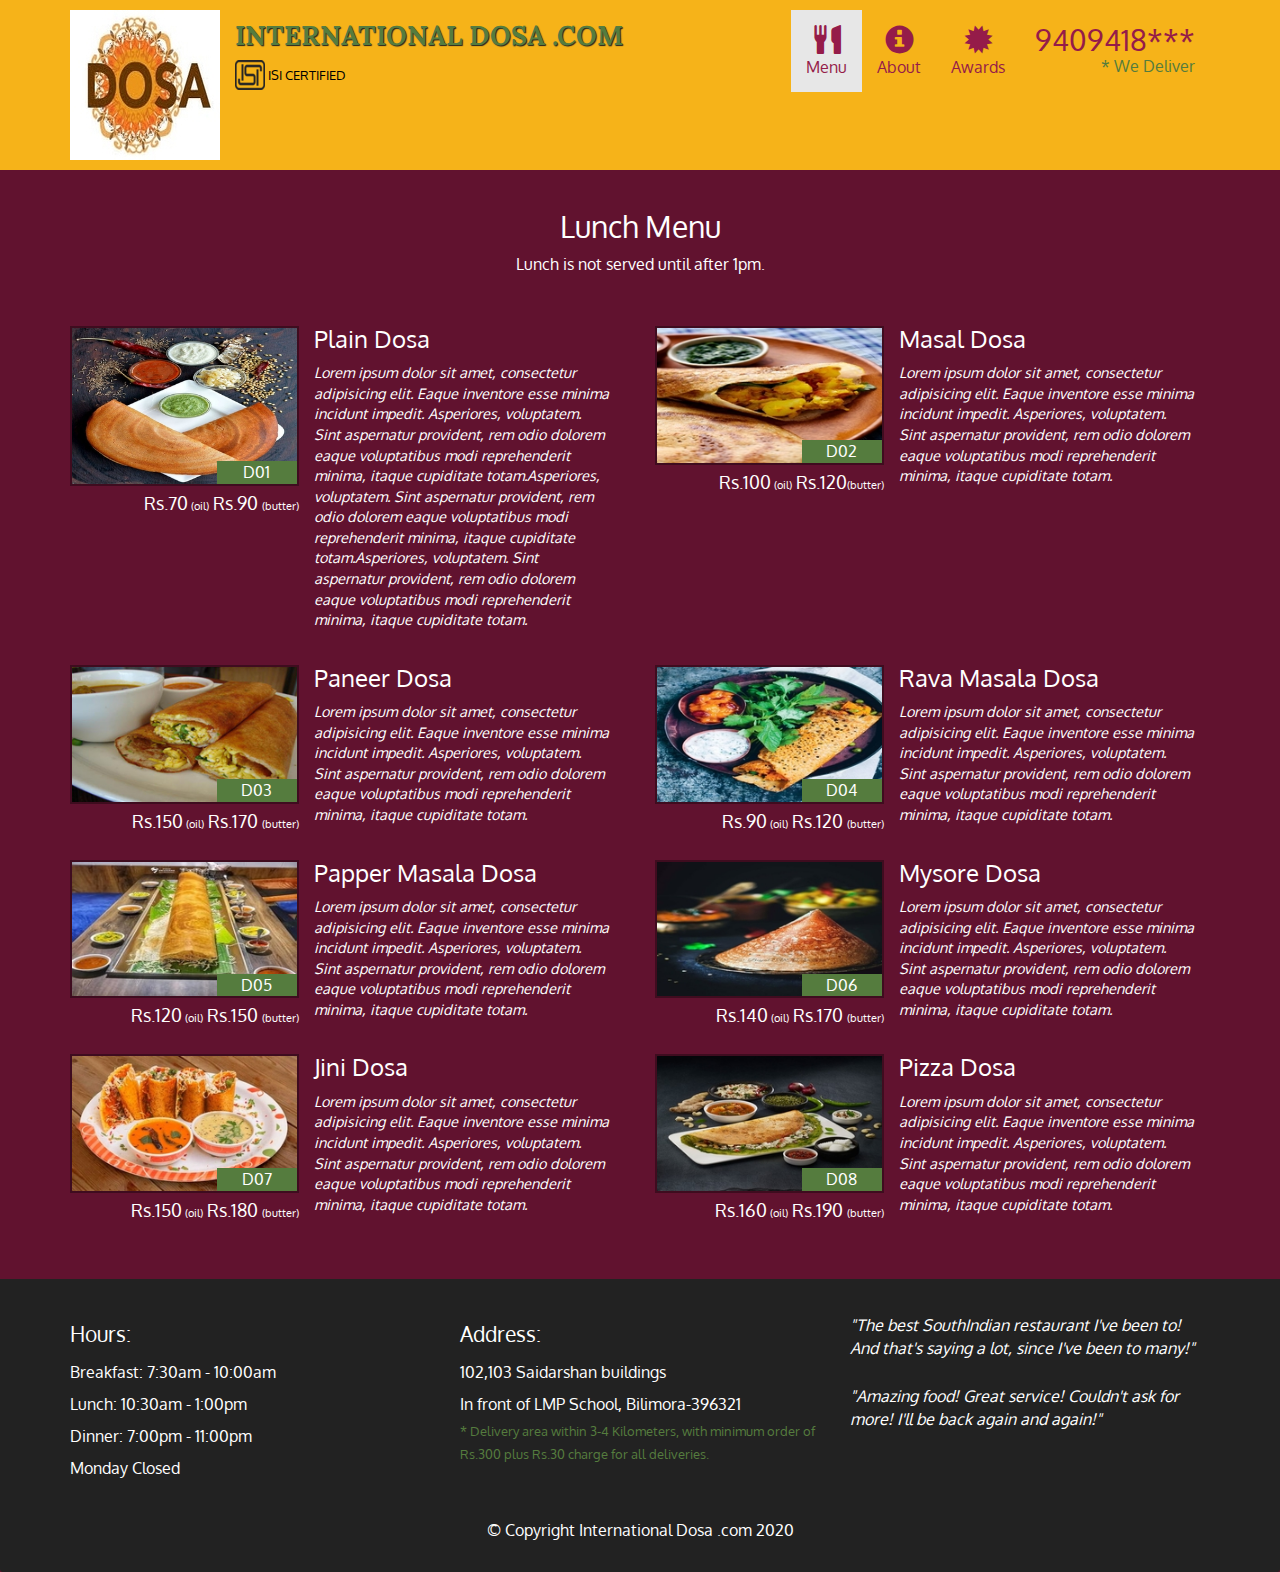
<file: single-category.html>
<!doctype html>
<html lang="en">
  <head>
    <meta charset="utf-8">
    <meta http-equiv="X-UA-Compatible" content="IE=edge">
    <meta name="viewport" content="width=device-width, initial-scale=1">
    <title>International Dosa .com</title>
    <link rel="stylesheet" href="css/bootstrap.min.css">
    <link rel="stylesheet" href="css/styles.css">
    <link href='https://fonts.googleapis.com/css?family=Oxygen:400,300,700' rel='stylesheet' type='text/css'>
    <link href='https://fonts.googleapis.com/css?family=Lora' rel='stylesheet' type='text/css'>
  </head>
<body>
  <header>
    <nav id="header-nav" class="navbar navbar-default">
      <div class="container">
        <div class="navbar-header">
          <a href="index.html" class="pull-left visible-md visible-lg">
            <div id="logo-img"></div>
          </a>

          <div class="navbar-brand">
            <a href="index.html"><h1>International Dosa .com</h1></a>
            <p>
              <img src="images/Webp.net-resizeimage (1).png" alt="ISI certification">
              <span>ISI Certified</span>
            </p>
          </div>

          <button type="button" class="navbar-toggle collapsed" data-toggle="collapse" data-target="#collapsable-nav" aria-expanded="false">
            <span class="sr-only">Toggle navigation</span>
            <span class="icon-bar"></span>
            <span class="icon-bar"></span>
            <span class="icon-bar"></span>
          </button>
        </div>
        
        <div id="collapsable-nav" class="collapse navbar-collapse">
           <ul id="nav-list" class="nav navbar-nav navbar-right">
            <li class="visible-xs">
              <a href="index.html">
                <span class="glyphicon glyphicon-home"></span> Home</a>
            </li>
            <li class="active">
              <a href="menu-categories.html">
                <span class="glyphicon glyphicon-cutlery"></span><br class="hidden-xs"> Menu</a>
            </li>
            <li>
              <a href="#">
                <span class="glyphicon glyphicon-info-sign"></span><br class="hidden-xs"> About</a>
            </li>
            <li>
              <a href="#">
                <span class="glyphicon glyphicon-certificate"></span><br class="hidden-xs"> Awards</a>
            </li>
            <li id="phone" class="hidden-xs">
              <a href="tel:940-941-8***">
                <span>9409418***</span></a><div>* We Deliver</div>
            </li>
          </ul><!-- #nav-list -->
        </div><!-- .collapse .navbar-collapse -->
      </div><!-- .container -->
    </nav><!-- #header-nav -->
  </header>

  <div id="call-btn" class="visible-xs">
    <a class="btn" href="tel:940-941-8***">
    <span class="glyphicon glyphicon-earphone"></span>
    9409418***
    </a>
  </div>
  <div id="xs-deliver" class="text-center visible-xs">* We Deliver</div>

  <div id="main-content" class="container">
    <h2 id="menu-categories-title" class="text-center">Lunch Menu</h2>
    <div class="text-center">Lunch is not served until after 1pm.</div>

    <section class="row">
      <div class="menu-item-tile col-md-6">
        <div class="row">
          <div class="col-sm-5">
            <div class="menu-item-photo">
              <div>D01</div>
              <img class="img-responsive" width="250" height="150" src="images/menu/A/Webp.net-resizeimage1.jpg" alt="Plain Dosa">
            </div>
            <div class="menu-item-price">Rs.70<span> (oil)</span> Rs.90 <span>(butter)</span></div>
          </div>
          <div class="menu-item-description col-sm-7">
            <h3 class="menu-item-title">Plain Dosa</h3>
            <p class="menu-item-details">Lorem ipsum dolor sit amet, consectetur adipisicing elit. Eaque inventore esse minima incidunt impedit. Asperiores, voluptatem. Sint aspernatur provident, rem odio dolorem eaque voluptatibus modi reprehenderit minima, itaque cupiditate totam.Asperiores, voluptatem. Sint aspernatur provident, rem odio dolorem eaque voluptatibus modi reprehenderit minima, itaque cupiditate totam.Asperiores, voluptatem. Sint aspernatur provident, rem odio dolorem eaque voluptatibus modi reprehenderit minima, itaque cupiditate totam.</p>
          </div>
        </div>
        <hr class="visible-xs">
      </div>

      <div class="menu-item-tile col-md-6">
        <div class="row">
          <div class="col-sm-5">
            <div class="menu-item-photo">
              <div>D02</div>
              <img class="img-responsive" width="250" height="150" src="images/menu/A/masal11.jpg" alt="Masal Dosa">
            </div>
            <div class="menu-item-price">Rs.100<span> (oil)</span> Rs.120<span>(butter)</span></div>
          </div>
          <div class="menu-item-description col-sm-7">
            <h3 class="menu-item-title">Masal Dosa</h3>
            <p class="menu-item-details">Lorem ipsum dolor sit amet, consectetur adipisicing elit. Eaque inventore esse minima incidunt impedit. Asperiores, voluptatem. Sint aspernatur provident, rem odio dolorem eaque voluptatibus modi reprehenderit minima, itaque cupiditate totam.</p>
          </div>
        </div>
        <hr class="visible-xs">
      </div>
      <!-- Add after every 2nd menu-item-tile -->
      <div class="clearfix visible-lg-block visible-md-block"></div>

      <div class="menu-item-tile col-md-6">
        <div class="row">
          <div class="col-sm-5">
            <div class="menu-item-photo">
              <div>D03</div>
              <img class="img-responsive" width="250" height="150" src="images/menu/A/Paneer11.jpg" alt="Item">
            </div>
            <div class="menu-item-price">Rs.150<span> (oil)</span> Rs.170 <span>(butter)</span></div>
          </div>
          <div class="menu-item-description col-sm-7">
            <h3 class="menu-item-title">Paneer Dosa</h3>
            <p class="menu-item-details">Lorem ipsum dolor sit amet, consectetur adipisicing elit. Eaque inventore esse minima incidunt impedit. Asperiores, voluptatem. Sint aspernatur provident, rem odio dolorem eaque voluptatibus modi reprehenderit minima, itaque cupiditate totam.</p>
          </div>
        </div>
        <hr class="visible-xs">
      </div>

      <div class="menu-item-tile col-md-6">
        <div class="row">
          <div class="col-sm-5">
            <div class="menu-item-photo">
              <div>D04</div>
              <img class="img-responsive" width="250" height="150" src="images/menu/A/Rava11.jpg" alt="Item">
            </div>
            <div class="menu-item-price">Rs.90<span> (oil)</span> Rs.120 <span>(butter)</span></div>
          </div>
          <div class="menu-item-description col-sm-7">
            <h3 class="menu-item-title">Rava Masala Dosa</h3>
            <p class="menu-item-details">Lorem ipsum dolor sit amet, consectetur adipisicing elit. Eaque inventore esse minima incidunt impedit. Asperiores, voluptatem. Sint aspernatur provident, rem odio dolorem eaque voluptatibus modi reprehenderit minima, itaque cupiditate totam.</p>
          </div>
        </div>
        <hr class="visible-xs">
      </div>
      <!-- Add after every 2nd menu-item-tile -->
      <div class="clearfix visible-lg-block visible-md-block"></div>

      <div class="menu-item-tile col-md-6">
        <div class="row">
          <div class="col-sm-5">
            <div class="menu-item-photo">
              <div>D05</div>
              <img class="img-responsive" width="250" height="150" src="images/menu/A/Paper11.jpg" alt="PapperDosa">
            </div>
            <div class="menu-item-price">Rs.120<span> (oil)</span> Rs.150 <span>(butter)</span></div>
          </div>
          <div class="menu-item-description col-sm-7">
            <h3 class="menu-item-title">Papper Masala Dosa</h3>
            <p class="menu-item-details">Lorem ipsum dolor sit amet, consectetur adipisicing elit. Eaque inventore esse minima incidunt impedit. Asperiores, voluptatem. Sint aspernatur provident, rem odio dolorem eaque voluptatibus modi reprehenderit minima, itaque cupiditate totam.</p>
          </div>
        </div>
        <hr class="visible-xs">
      </div>

      <div class="menu-item-tile col-md-6">
        <div class="row">
          <div class="col-sm-5">
            <div class="menu-item-photo">
              <div>D06</div>
              <img class="img-responsive" width="250" height="150" src="images/menu/A/Mysore11.jpg" alt="MysoreDosa">
            </div>
            <div class="menu-item-price">Rs.140<span> (oil)</span> Rs.170 <span>(butter)</span></div>
          </div>
          <div class="menu-item-description col-sm-7">
            <h3 class="menu-item-title">Mysore Dosa</h3>
            <p class="menu-item-details">Lorem ipsum dolor sit amet, consectetur adipisicing elit. Eaque inventore esse minima incidunt impedit. Asperiores, voluptatem. Sint aspernatur provident, rem odio dolorem eaque voluptatibus modi reprehenderit minima, itaque cupiditate totam.</p>
          </div>
        </div>
        <hr class="visible-xs">
      </div>
      <!-- Add after every 2nd menu-item-tile -->
      <div class="clearfix visible-lg-block visible-md-block"></div>

      <div class="menu-item-tile col-md-6">
        <div class="row">
          <div class="col-sm-5">
            <div class="menu-item-photo">
              <div>D07</div>
              <img class="img-responsive" width="250" height="150" src="images/menu/A/Jimi11.jpg" alt="Jini Dosa">
            </div>
            <div class="menu-item-price">Rs.150<span> (oil)</span> Rs.180 <span>(butter)</span></div>
          </div>
          <div class="menu-item-description col-sm-7">
            <h3 class="menu-item-title">Jini Dosa</h3>
            <p class="menu-item-details">Lorem ipsum dolor sit amet, consectetur adipisicing elit. Eaque inventore esse minima incidunt impedit. Asperiores, voluptatem. Sint aspernatur provident, rem odio dolorem eaque voluptatibus modi reprehenderit minima, itaque cupiditate totam.</p>
          </div>
        </div>
        <hr class="visible-xs">
      </div>
      <!-- Add after every 2nd menu-item-tile -->
      <!--<div class="clearfix visible-lg-block visible-md-block"></div>-->

      <div class="menu-item-tile col-md-6">
        <div class="row">
          <div class="col-sm-5">
            <div class="menu-item-photo">
              <div>D08</div>
              <img class="img-responsive" width="250" height="150" src="images/menu/A/Pizza11.jpg" alt="Pizza Dosa">
            </div>
            <div class="menu-item-price">Rs.160<span> (oil)</span> Rs.190 <span>(butter)</span></div>
          </div>
          <div class="menu-item-description col-sm-7">
            <h3 class="menu-item-title">Pizza Dosa</h3>
            <p class="menu-item-details">Lorem ipsum dolor sit amet, consectetur adipisicing elit. Eaque inventore esse minima incidunt impedit. Asperiores, voluptatem. Sint aspernatur provident, rem odio dolorem eaque voluptatibus modi reprehenderit minima, itaque cupiditate totam.</p>
          </div>
        </div>
        <hr class="visible-xs">
      </div>
      <!-- Add after every 2nd menu-item-tile -->
      <div class="clearfix visible-lg-block visible-md-block"></div>

    </section>

  </div><!-- End of #main-content -->

  <footer class="panel-footer">
    <div class="container">
      <div class="row">
        <section id="hours" class="col-sm-4">
          <span>Hours:</span><br>
          Breakfast: 7:30am - 10:00am<br>
          Lunch: 10:30am - 1:00pm<br>
          Dinner: 7:00pm - 11:00pm<br>
          Monday Closed
          <hr class="visible-xs">
        </section>
        <section id="address" class="col-sm-4">
          <span>Address:</span><br>
          102,103 Saidarshan buildings<br>
          In front of LMP School, Bilimora-396321
          <p>* Delivery area within 3-4 Kilometers, with minimum order of Rs.300 plus Rs.30 charge for all deliveries.</p>
          <hr class="visible-xs">
        </section>
        <section id="testimonials" class="col-sm-4">
          <p>"The best SouthIndian restaurant I've been to! And that's saying a lot, since I've been to many!"</p>
          <p>"Amazing food! Great service! Couldn't ask for more! I'll be back again and again!"</p>
        </section>
      </div>
      <div class="text-center">&copy; Copyright International Dosa .com 2020</div>
    </div>
  </footer>

  <!-- jQuery (Bootstrap JS plugins depend on it) -->
  <script src="js/jquery-2.1.4.min.js"></script>
  <script src="js/bootstrap.min.js"></script>
  <script src="js/script.js"></script>
</body>
</html>
</file>
<file: css/styles.css>
body {
  font-size: 16px;
  color: #fff;
  background-color: #61122f;
  font-family: 'Oxygen', sans-serif;
}

/** HEADER **/
#header-nav {
  background-color: #f6b319;
  border-radius: 0;
  border: 0;
}

#logo-img {
  background: url('../images/logo11.jpg') no-repeat;
  width: 150px;
  height: 150px;
  margin: 10px 15px 10px 0;
}

.navbar-brand {
  padding-top: 25px;
}
.navbar-brand h1 { /* Restaurant name */
  font-family: 'Lora', serif;
  color: #557c3e;
  font-size: 1.5em;
  text-transform: uppercase;
  font-weight: bold;
  text-shadow: 1px 1px 1px #222;
  margin-top: 0;
  margin-bottom: 0;
  line-height: .75;
}
.navbar-brand a:hover, .navbar-brand a:focus {
  text-decoration: none;
}
.navbar-brand p { /* Kosher cert */
  color: #000;
  text-transform: uppercase;
  font-size: .7em;
  margin-top: 15px;
}
.navbar-brand p span { /* Star-K */
  vertical-align: middle;
}

#nav-list {
  margin-top: 10px;
}
#nav-list a {
  color: #951C49;
  text-align: center;
}
#nav-list a:hover {
  background: #E7E7E7;
}
#nav-list a span {
  font-size: 1.8em;
}

#phone {
  margin-top: 5px;
}
#phone a { /* Phone number */
  text-align: right;
  padding-bottom: 0;
}
#phone div { /* We Deliver */
  color: #557c3e;
  text-align: right;
  padding-right: 15px;
}

.navbar-header button.navbar-toggle, .navbar-header .icon-bar {
  border: 1px solid #61122f;
}
.navbar-header button.navbar-toggle {
  clear: both;
  margin-top: -30px;
}
/* END HEADER */

/* FOOTER */
.panel-footer {
  margin-top: 30px;
  padding-top: 35px;
  padding-bottom: 30px;
  background-color: #222;
  border-top: 0;
}
.panel-footer div.row {
  margin-bottom: 35px;
}
#hours, #address {
  line-height: 2;
}
#hours > span, #address > span {
  font-size: 1.3em;
}
#address p {
  color: #557c3e;
  font-size: .8em;
  line-height: 1.8;
}
#testimonials {
  font-style: italic;
}
#testimonials p:nth-child(2) {
  margin-top: 25px;
}
/* END FOOTER */



/* HOME PAGE */
.container .jumbotron {
  box-shadow: 0 0 50px #3F0C1F;
  border: 2px solid #3F0C1F;
}

#menu-tile, #specials-tile, #map-tile {
  height: 250px;
  width: 100%;
  margin-bottom: 15px;
  position: relative;
  border: 2px solid #3F0C1F;
  overflow: hidden;
}
#menu-tile:hover, #specials-tile:hover, #map-tile:hover {
  box-shadow: 0 1px 5px 1px #cccccc;
}
#menu-tile {
  background: url('../images/Webp.net-resizeimage1.jpg') no-repeat;
  background-position: center;
}
#specials-tile {
  background: url('../images/Webp.net-resizeimage.jpg') no-repeat;
  background-position: center;
}
#menu-tile span, #specials-tile span, #map-tile span {
  position: absolute;
  bottom: 0;
  right: 0;
  width: 100%;
  text-align: center;
  font-size: 1.6em;
  text-transform: uppercase;
  background-color: #000;
  color: #fff;
  opacity: .8;
}
/* END HOME PAGE */

/* MENU CATEGORIES PAGE */
.category-tile { 
  position: relative;
  border: 2px solid #3F0C1F;
  overflow: hidden;
  width: 200px;
  height: 200px;
  margin: 0 auto 15px;
}
.category-tile span {
  position: absolute;
  bottom: 0;
  right: 0;
  width: 100%;
  text-align: center;
  font-size: 1.2em;
  text-transform: uppercase;
  background-color: #000;
  color: #fff;
  opacity: .8;
}
.category-tile:hover {
  box-shadow: 0 1px 5px 1px #cccccc;
}

#menu-categories-title + div {
  margin-bottom: 50px;
}
/* END MENU CATEGORIES PAGE */

/* SINGLE CATEGORY PAGE */
.menu-item-tile {
  margin-bottom: 25px;
}
.menu-item-tile hr {
  width: 80%;
}
.menu-item-tile .menu-item-price {
  font-size: 1.1em;
  text-align: right;
  margin-top: -15px;
  margin-right: -15px;
}
.menu-item-tile .menu-item-price span {
  font-size: .6em;
}
.menu-item-photo {
  position: relative;
  border: 2px solid #3F0C1F; 
  overflow: hidden;
  padding: 0;
  margin-right: -15px;
  margin-left: auto;
  margin-bottom: 20px;
  max-width: 250px;
}
.menu-item-photo div {
  position: absolute;
  bottom: 0;
  right: 0;
  width: 80px;
  background-color: #557c3e;
  text-align: center;
}
.menu-item-description {
  padding-right: 30px;
}
h3.menu-item-title {
  margin: 0 0 10px;
}
.menu-item-details {
  font-size: .9em;
  font-style: italic;
}
/* END SINGLE CATEGORY PAGE */


/********** Large devices only **********/
@media (min-width: 1200px) {
  .container .jumbotron {
    background: url('../images/jumbotron_1200.jpg') no-repeat;
    height: 675px;
  }
}

/********** Medium devices only **********/
@media (min-width: 992px) and (max-width: 1199px) {
  /* Header */
  #logo-img {
    background: url('../images/restaurant-logo_medium.png') no-repeat;
    width: 100px;
    height: 100px;
    margin: 5px 5px 5px 0;
  }
  /* End Header */

  /* Home Page */
  .container .jumbotron {
    background: url('../images/jumbotron_992.jpg') no-repeat;
    height: 558px;
  }
  /* End Home Page */
}

/********** Small devices only **********/
@media (min-width: 768px) and (max-width: 991px) {
  /* Home Page */
  .container .jumbotron {
    background: url('../images/jumbotron_768.jpg') no-repeat;
    height: 432px;
  }
  /* End Home Page */
}

/********** Extra small devices only **********/
@media (max-width: 767px) {
  /* Header */
  .navbar-brand {
    padding-top: 10px;
    height: 80px;
  }
  .navbar-brand h1 { /* Restaurant name */
    padding-top: 10px;
    font-size: 5vw; /* 1vw = 1% of viewport width */
  }
  .navbar-brand p { /* Kosher cert */
    font-size: .6em;
    margin-top: 12px;
  }
  .navbar-brand p img { /* Star-K */
    height: 20px;
  }

  #collapsable-nav a { /* Collapsed nav menu text */
    font-size: 1.2em;
  }
  #collapsable-nav a span { /* Collapsed nav menu glyph */
    font-size: 1em;
    margin-right: 5px;
  }

  #call-btn > a {
    font-size: 1.5em;
    display: block;
    margin: 0 20px;
    padding: 10px;
    border: 2px solid #fff;
    background-color: #f6b319;
    color: #951c49;
  }
  #xs-deliver {
    margin-top: 5px;
    font-size: .7em;
    letter-spacing: .1em;
    text-transform: uppercase;
  }
  /* End Header */

  /* Footer */
  .panel-footer section {
    margin-bottom: 30px;
    text-align: center;
  }
  .panel-footer section:nth-child(3) {
    margin-bottom: 0; /* margin already exists on the whole row */
  }
  .panel-footer section hr {
    width: 50%;
  }
  /* End Footer */

  /* Home Page */
  .container .jumbotron {
    margin-top: 30px;
    padding: 0;
  }
  #menu-tile, #specials-tile {
    width: 360px;
    margin: 0 auto 15px;
  }

  .menu-item-photo {
    margin-right: auto;
  }
  .menu-item-tile .menu-item-price {
    text-align: center;
  }
  .menu-item-description {
    text-align: center;;
  }
}


/********** Super extra small devices Only :-) (e.g., iPhone 4) **********/
@media (max-width: 479px) {
  /* Header */
  .navbar-brand h1 { /* Restaurant name */
    padding-top: 5px;
    font-size: 6vw;
  }
  /* End Header */
  
  /* Home page */
  #menu-tile, #specials-tile {
    width: 280px;
    margin: 0 auto 15px;
  }

  .col-xxs-12 {
    position: relative;
    min-height: 1px;
    padding-right: 15px;
    padding-left: 15px;
    float: left;
    width: 100%;
  }
}
</file>
